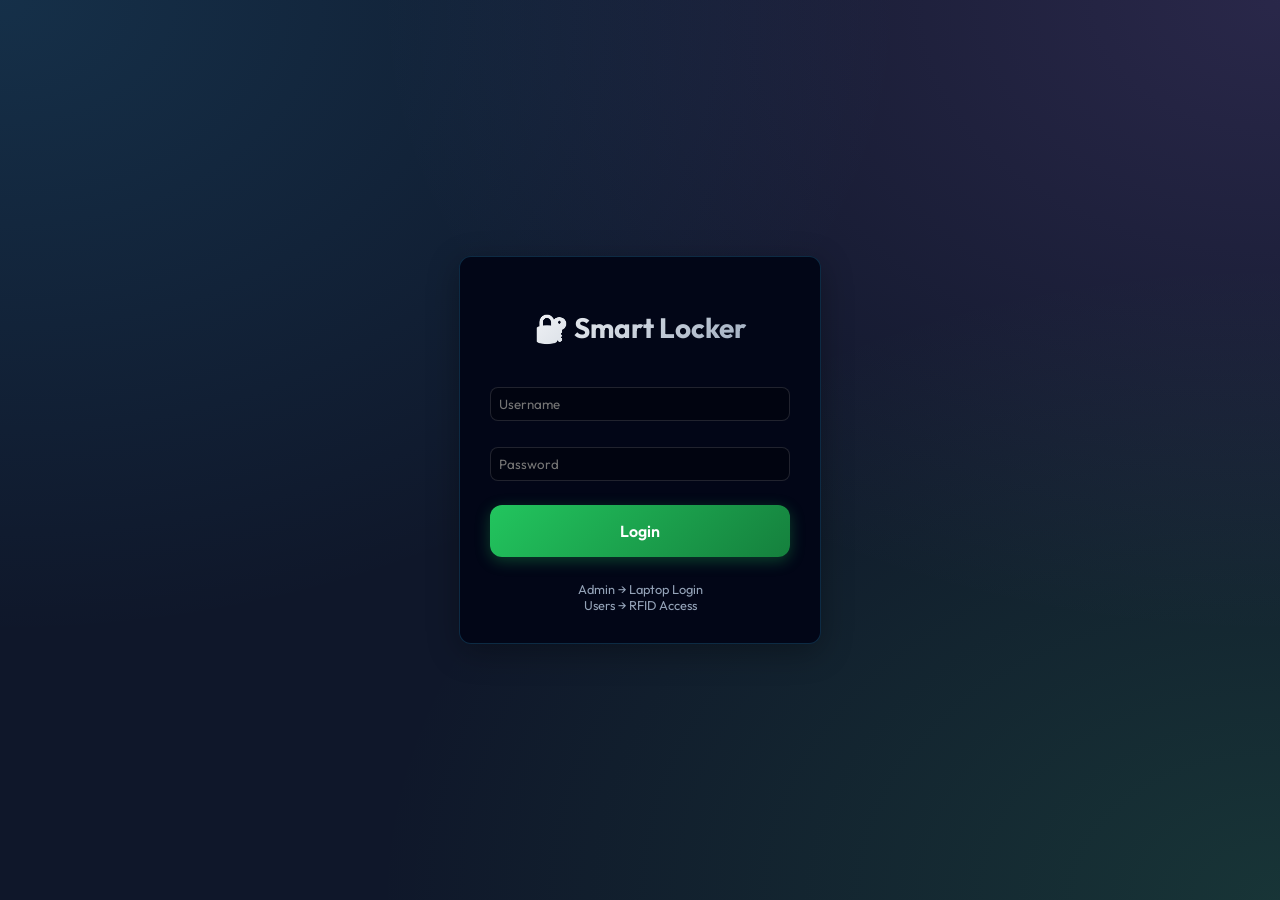
<file: frontend/index.html>
<!DOCTYPE html>
<html lang="en">

<head>
    <meta charset="UTF-8">
    <title>Smart Locker Login</title>
    <meta name="viewport" content="width=device-width, initial-scale=1.0">
    <link rel="stylesheet" href="style.css">
</head>

<body>

    <div class="login-centered">
        <div class="glass-panel login-card">
            <h2 class="login-title">🔐 Smart Locker</h2>

            <input type="text" id="username" placeholder="Username"
                style="margin-bottom: 1rem; width: 100%; box-sizing: border-box;">
            <input type="password" id="password" placeholder="Password"
                style="margin-bottom: 1.5rem; width: 100%; box-sizing: border-box;">

            <button class="btn btn-unlock" style="width: 100%;" onclick="login()">Login</button>

            <div style="margin-top: 1.5rem; text-align: center; font-size: 0.8rem; color: var(--text-secondary);">
                Admin → Laptop Login<br>
                Users → RFID Access
            </div>
        </div>
    </div>

    <script src="auth.js"></script>

</body>

</html>
</file>
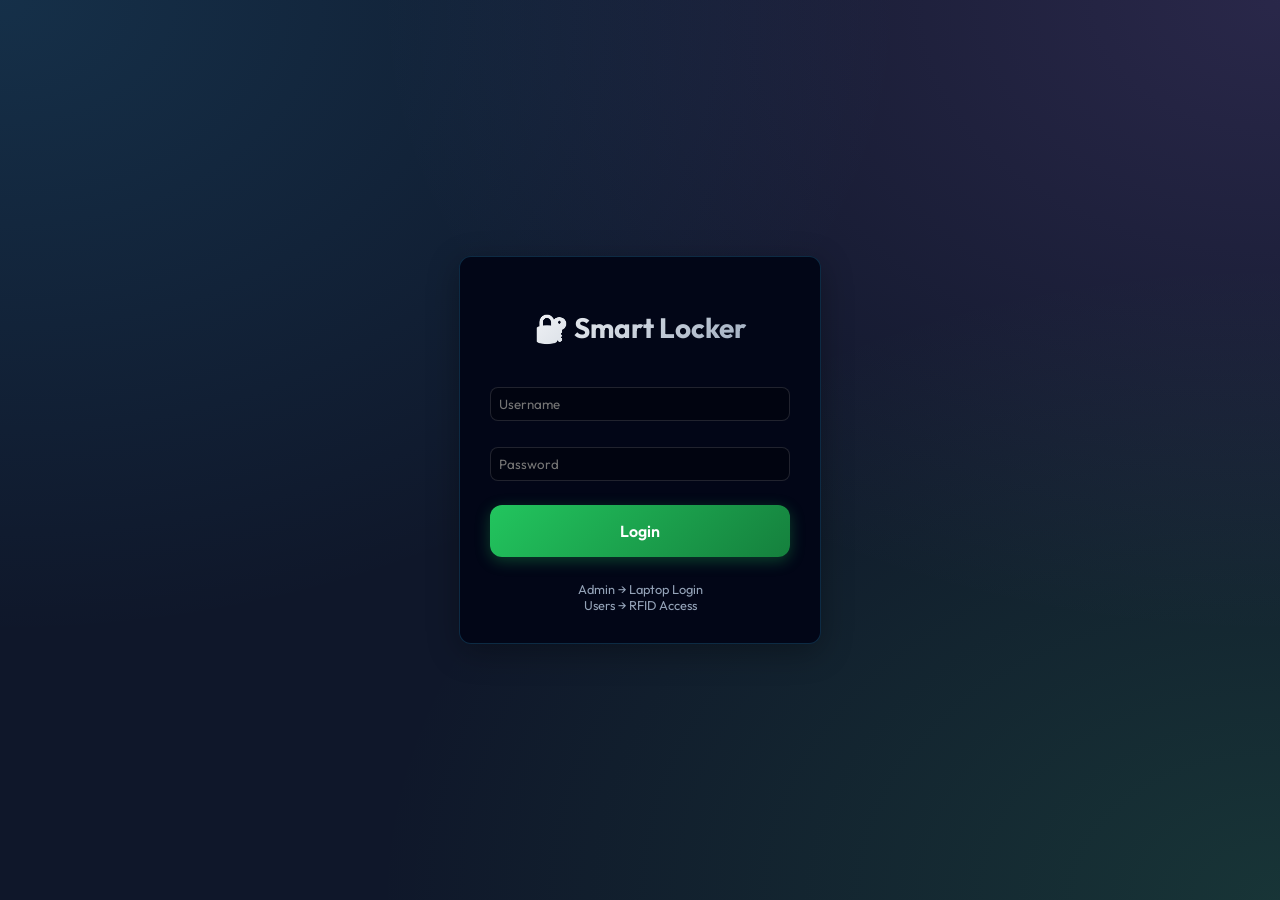
<file: frontend/dashboard.html>
<!DOCTYPE html>
<html lang="en">

<head>
    <meta charset="UTF-8">
    <title>Smart Locker Dashboard</title>
    <meta name="viewport" content="width=device-width, initial-scale=1.0">
    <link rel="stylesheet" href="style.css">
</head>

<body>

    <header>
        <div class="brand">THRESH<span style="color:white">OLD</span></div>
        <div class="user-info">
            <span class="role-badge" id="role-badge"></span>
            <span style="font-weight:600" id="user"></span>
            <button class="logout-btn" onclick="logout()">Logout</button>
        </div>
    </header>

    <div class="container" id="main-container">
        <!-- LOCKER SELECTOR -->
        <div style="grid-column: 1 / -1; display: flex; justify-content: flex-end; margin-bottom: 1rem;">
            <select id="locker-select" class="glass-panel"
                style="padding: 0.5rem; border-radius: 8px; color: white; background: rgba(0,0,0,0.3); border: 1px solid var(--glass-border);">
                <option value="LOCKER_1">Locker 1</option>
                <option value="LOCKER_2">Locker 2</option>
                <option value="LOCKER_3">Locker 3</option>
            </select>
        </div>

        <!-- SIDEBAR / STATUS (Desktop Left) -->
        <aside class="glass-panel card status-display">
            <div id="lock-icon" class="lock-icon">🔒</div>
            <div id="system-status" class="status-text status-locked">LOCKED</div>

            <div class="controls">
                <button id="lock-btn" class="btn btn-lock" onclick="sendCommand('lock')">
                    <span>🔒</span> LOCK
                </button>
                <button id="unlock-btn" class="btn btn-unlock" onclick="sendCommand('unlock')">
                    <span>🔓</span> OPEN
                </button>
                <button id="reset-btn" class="btn btn-reset" onclick="sendCommand('reset')">
                    <span>♻️</span> RESET SYSTEM
                </button>
            </div>

            <!-- PIN UNLOCK SECTION -->
            <div id="pin-unlock-section"
                style="margin-top:1rem; padding:1rem; background:rgba(0,0,0,0.2); border-radius:8px;">
                <div style="font-size:0.9rem; margin-bottom:0.5rem; opacity:0.8;">🔑 Unlock with PIN</div>
                <div style="display:flex; gap:0.5rem; align-items:center; flex-wrap:wrap;">
                    <input type="password" id="unlock-pin" placeholder="Enter 4-digit PIN" maxlength="4"
                        style="flex:1; min-width:120px; padding:0.5rem; border-radius:6px; border:1px solid rgba(255,255,255,0.2); background:rgba(0,0,0,0.3); color:white;">
                    <button class="btn" onclick="unlockWithPIN()"
                        style="background:linear-gradient(135deg, #10b981, #059669); padding:0.5rem 1rem;">
                        Unlock
                    </button>
                    <button class="btn" onclick="showResetPIN()"
                        style="background:linear-gradient(135deg, #8b5cf6, #7c3aed); padding:0.5rem 0.75rem;"
                        title="Reset PIN">
                        🔄
                    </button>
                </div>
                <div id="pin-unlock-message" style="margin-top:0.5rem; font-size:0.85rem;"></div>
                <!-- Reset PIN Form (hidden by default) -->
                <div id="reset-pin-form"
                    style="display:none; margin-top:0.75rem; padding-top:0.75rem; border-top:1px solid rgba(255,255,255,0.1);">
                    <div style="font-size:0.85rem; margin-bottom:0.5rem; opacity:0.8;">Enter new PIN:</div>
                    <div style="display:flex; gap:0.5rem; align-items:center;">
                        <input type="password" id="new-reset-pin" placeholder="New 4-digit PIN" maxlength="4"
                            style="flex:1; padding:0.5rem; border-radius:6px; border:1px solid rgba(255,255,255,0.2); background:rgba(0,0,0,0.3); color:white;">
                        <button class="btn" onclick="resetPIN()"
                            style="background:linear-gradient(135deg, #f59e0b, #d97706); padding:0.5rem 1rem;">
                            Set PIN
                        </button>
                    </div>
                    <div id="reset-pin-message" style="margin-top:0.5rem; font-size:0.85rem;"></div>
                </div>
            </div>

            <div class="indicators">
                <div class="indicator">
                    <div id="led-green" class="led"></div>
                    <span class="label">Ready</span>
                </div>
                <div class="indicator">
                    <div id="led-red" class="led"></div>
                    <span class="label">Lock</span>
                </div>
                <div class="indicator">
                    <div id="buzzer-icon" class="led"></div>
                    <span class="label">Alert</span>
                </div>
            </div>

            <div id="hardware-status" style="margin-top:1rem; font-size:0.8rem; opacity:0.6;">Hardware: Checking...
            </div>
        </aside>

        <!-- MAIN CONTENT (Desktop Right) -->
        <main class="main-col">

            <!-- SIMULATION PANEL (Only shows if HW disconnected) -->
            <div id="sim-panel" class="glass-panel card sim-panel" style="display:none;">
                <h3>🔮 Simulation Mode <span class="role-badge role-user"
                        style="margin-left:auto; font-size:0.6rem;">Active</span></h3>
                <div class="sim-grid">
                    <div class="sim-btn" onclick="simulateScan('VALID')">
                        💳 Scan Valid Card
                        <small>Unlocks Locker</small>
                    </div>
                    <div class="sim-btn" onclick="simulateScan('INVALID')">
                        ⛔ Scan Invalid Card
                        <small>Triggers Alert</small>
                    </div>
                </div>
            </div>

            <!-- PIN MANAGEMENT (Admin) -->
            <div class="glass-panel card admin-only" id="pin-section" style="display:none;">
                <h3>🔑 Security Settings</h3>
                <div style="display:flex; gap:1rem; flex-wrap:wrap;">
                    <input type="password" id="new-pin" placeholder="New 4-Digit PIN" maxlength="4" style="flex:1;">
                    <button class="btn" style="background:var(--neon-purple); flex:0 0 auto;"
                        onclick="changePIN()">Update PIN</button>
                </div>
                <div id="pin-message" style="margin-top:0.5rem; font-size:0.9rem;"></div>
            </div>

            <!-- LOGS -->
            <div class="glass-panel card">
                <h3>📜 Activity Logs</h3>
                <ul id="log-list" class="log-list">
                    <li class="log-item" style="justify-content:center; opacity:0.5;">Loading logs...</li>
                </ul>
            </div>

        </main>
    </div>

    <!-- HIDDEN UTILS -->
    <span id="role" style="display:none;"></span>

    <script src="dashboard.js"></script>

</body>

</html>
</file>
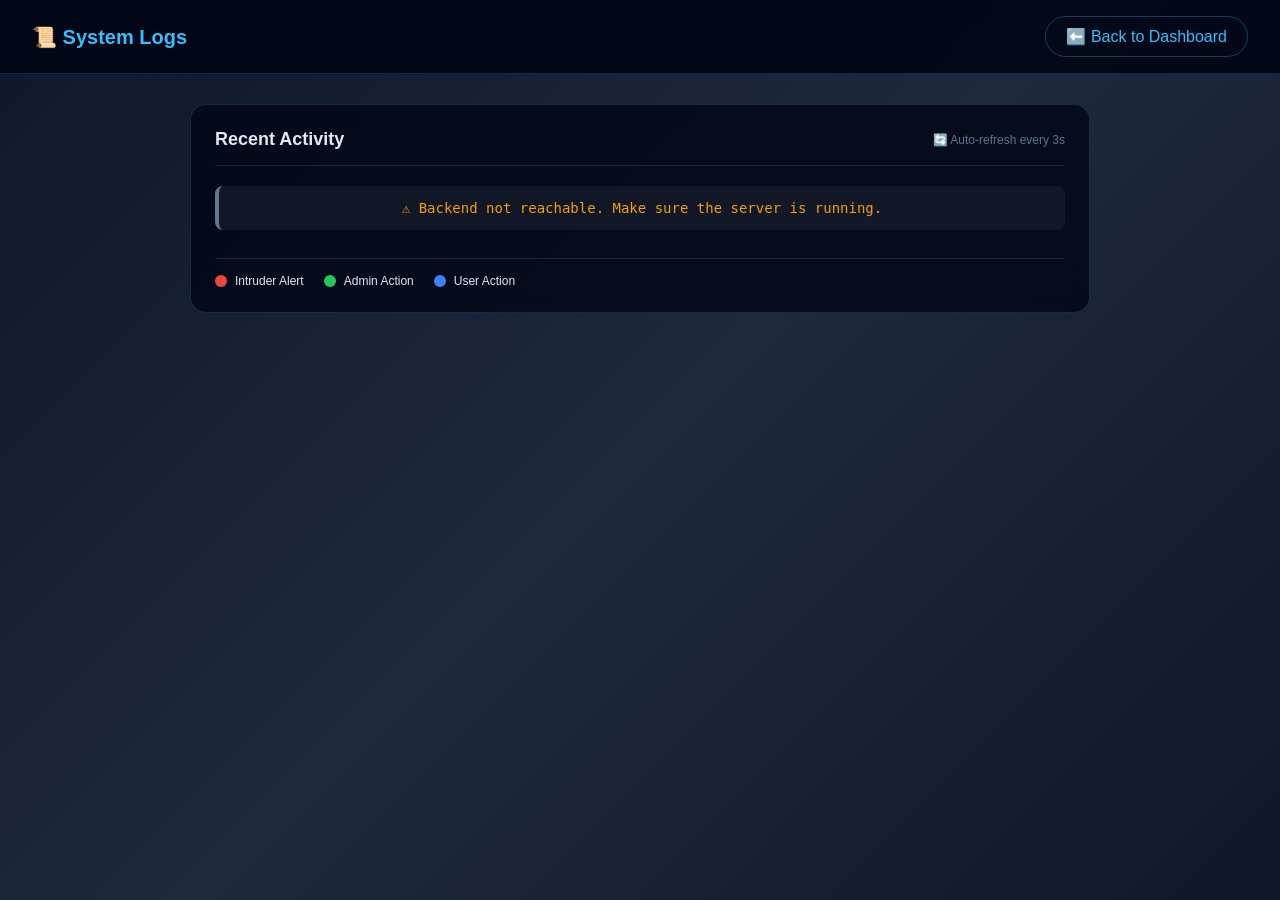
<file: frontend/logs.html>
<!DOCTYPE html>
<html lang="en">

<head>
    <meta charset="UTF-8">
    <title>System Logs - Smart Locker</title>
    <meta name="viewport" content="width=device-width, initial-scale=1.0">
    <style>
        body {
            margin: 0;
            font-family: 'Segoe UI', Arial, sans-serif;
            background: linear-gradient(135deg, #0f172a 0%, #1e293b 50%, #0f172a 100%);
            color: #e2e8f0;
            min-height: 100vh;
        }

        header {
            display: flex;
            justify-content: space-between;
            align-items: center;
            padding: 16px 32px;
            background: rgba(2, 6, 23, 0.9);
            border-bottom: 1px solid rgba(56, 189, 248, 0.2);
            backdrop-filter: blur(10px);
        }

        header h1 {
            margin: 0;
            font-size: 20px;
            color: #38bdf8;
        }

        .back-btn {
            display: inline-flex;
            align-items: center;
            gap: 8px;
            color: #38bdf8;
            text-decoration: none;
            padding: 10px 20px;
            border: 1px solid rgba(56, 189, 248, 0.3);
            border-radius: 25px;
            transition: all 0.3s ease;
        }

        .back-btn:hover {
            background: rgba(56, 189, 248, 0.1);
            border-color: #38bdf8;
        }

        .container {
            max-width: 900px;
            margin: 0 auto;
            padding: 30px 20px;
        }

        .logs-card {
            background: rgba(2, 6, 23, 0.8);
            border: 1px solid rgba(56, 189, 248, 0.2);
            border-radius: 16px;
            padding: 24px;
            backdrop-filter: blur(10px);
        }

        .logs-header {
            display: flex;
            justify-content: space-between;
            align-items: center;
            margin-bottom: 20px;
            padding-bottom: 15px;
            border-bottom: 1px solid rgba(255, 255, 255, 0.1);
        }

        .logs-header h2 {
            margin: 0;
            font-size: 18px;
            color: #e2e8f0;
        }

        .refresh-indicator {
            font-size: 12px;
            color: #64748b;
        }

        #log-list {
            list-style: none;
            padding: 0;
            margin: 0;
            max-height: 500px;
            overflow-y: auto;
        }

        #log-list li {
            padding: 14px 16px;
            margin-bottom: 8px;
            border-radius: 8px;
            background: rgba(255, 255, 255, 0.05);
            font-family: 'Consolas', 'Monaco', monospace;
            font-size: 14px;
            border-left: 4px solid #64748b;
            transition: background 0.2s ease;
        }

        #log-list li:hover {
            background: rgba(255, 255, 255, 0.08);
        }

        /* Color coding for log types */
        .log-intruder {
            border-left-color: #ef4444 !important;
            color: #fca5a5 !important;
            background: rgba(239, 68, 68, 0.1) !important;
        }

        .log-admin {
            border-left-color: #22c55e !important;
            color: #86efac !important;
            background: rgba(34, 197, 94, 0.1) !important;
        }

        .log-user {
            border-left-color: #3b82f6 !important;
            color: #93c5fd !important;
            background: rgba(59, 130, 246, 0.1) !important;
        }

        .timestamp {
            color: #64748b;
            font-size: 12px;
        }

        .message {
            margin-top: 4px;
        }

        .empty-state {
            text-align: center;
            padding: 40px;
            color: #64748b;
        }

        .legend {
            display: flex;
            gap: 20px;
            margin-top: 20px;
            padding-top: 15px;
            border-top: 1px solid rgba(255, 255, 255, 0.1);
            font-size: 12px;
        }

        .legend-item {
            display: flex;
            align-items: center;
            gap: 8px;
        }

        .legend-dot {
            width: 12px;
            height: 12px;
            border-radius: 50%;
        }

        .legend-dot.intruder {
            background: #ef4444;
        }

        .legend-dot.admin {
            background: #22c55e;
        }

        .legend-dot.user {
            background: #3b82f6;
        }
    </style>
</head>

<body>

    <header>
        <h1>📜 System Logs</h1>
        <a href="dashboard.html" class="back-btn">⬅️ Back to Dashboard</a>
    </header>

    <div class="container">
        <div class="logs-card">
            <div class="logs-header">
                <h2>Recent Activity</h2>
                <span class="refresh-indicator">🔄 Auto-refresh every 3s</span>
            </div>

            <ul id="log-list">
                <li class="empty-state">Loading logs...</li>
            </ul>

            <div class="legend">
                <div class="legend-item">
                    <span class="legend-dot intruder"></span>
                    <span>Intruder Alert</span>
                </div>
                <div class="legend-item">
                    <span class="legend-dot admin"></span>
                    <span>Admin Action</span>
                </div>
                <div class="legend-item">
                    <span class="legend-dot user"></span>
                    <span>User Action</span>
                </div>
            </div>
        </div>
    </div>

    <script src="logs.js"></script>
</body>

</html>
</file>
<file: frontend/style.css>
/* =========================================
   PREMIUM GLASSMORPHISM UI - SMART LOCKER
   ========================================= */

@import url('https://fonts.googleapis.com/css2?family=Outfit:wght@300;400;600;700&display=swap');

:root {
    --bg-dark: #0f172a;
    --glass-bg: rgba(17, 25, 40, 0.75);
    --glass-border: rgba(255, 255, 255, 0.125);
    --neon-blue: #38bdf8;
    --neon-purple: #c084fc;
    --neon-green: #4ade80;
    --neon-red: #f87171;
    --text-primary: #f8fafc;
    --text-secondary: #94a3b8;
}

body {
    margin: 0;
    font-family: 'Outfit', sans-serif;
    background-color: var(--bg-dark);
    background-image:
        radial-gradient(at 0% 0%, rgba(56, 189, 248, 0.15) 0px, transparent 50%),
        radial-gradient(at 100% 0%, rgba(192, 132, 252, 0.15) 0px, transparent 50%),
        radial-gradient(at 100% 100%, rgba(74, 222, 128, 0.15) 0px, transparent 50%);
    background-attachment: fixed;
    color: var(--text-primary);
    min-height: 100vh;
    overflow-x: hidden;
}

/* ===== SCROLLBAR ===== */
::-webkit-scrollbar {
    width: 8px;
}

::-webkit-scrollbar-track {
    background: var(--bg-dark);
}

::-webkit-scrollbar-thumb {
    background: #334155;
    border-radius: 4px;
}

::-webkit-scrollbar-thumb:hover {
    background: #475569;
}

/* ===== AUTO-FILL FIX ===== */
input:-webkit-autofill,
input:-webkit-autofill:hover,
input:-webkit-autofill:focus {
    -webkit-text-fill-color: white;
    -webkit-box-shadow: 0 0 0px 1000px #0f172a inset;
    transition: background-color 5000s ease-in-out 0s;
}

/* ===== GLASS CARD UTILITY ===== */
.glass-panel {
    background: var(--glass-bg);
    backdrop-filter: blur(16px);
    -webkit-backdrop-filter: blur(16px);
    border: 1px solid var(--glass-border);
    box-shadow: 0 8px 32px 0 rgba(0, 0, 0, 0.3);
}

/* ===== HEADER ===== */
header {
    display: flex;
    justify-content: space-between;
    align-items: center;
    padding: 1rem 2rem;
    position: sticky;
    top: 0;
    z-index: 100;
    border-bottom: 1px solid var(--glass-border);
    background: rgba(15, 23, 42, 0.8);
    backdrop-filter: blur(10px);
}

.brand {
    font-size: 1.5rem;
    font-weight: 700;
    background: linear-gradient(135deg, var(--neon-blue), var(--neon-purple));
    background-clip: text;
    -webkit-background-clip: text;
    -webkit-text-fill-color: transparent;
    letter-spacing: 1px;
}

.user-info {
    display: flex;
    align-items: center;
    gap: 1rem;
}

.role-badge {
    padding: 4px 12px;
    border-radius: 20px;
    font-size: 0.75rem;
    font-weight: 600;
    text-transform: uppercase;
    letter-spacing: 1px;
}

.role-admin {
    background: rgba(192, 132, 252, 0.2);
    color: var(--neon-purple);
    border: 1px solid rgba(192, 132, 252, 0.3);
}

.role-user {
    background: rgba(56, 189, 248, 0.2);
    color: var(--neon-blue);
    border: 1px solid rgba(56, 189, 248, 0.3);
}

.logout-btn {
    background: transparent;
    border: 1px solid var(--glass-border);
    color: var(--text-secondary);
    padding: 8px 16px;
    border-radius: 8px;
    cursor: pointer;
    transition: all 0.3s ease;
}

.logout-btn:hover {
    color: var(--neon-red);
    border-color: rgba(248, 113, 113, 0.5);
    background: rgba(248, 113, 113, 0.1);
}

/* ===== LAYOUT ===== */
.container {
    max-width: 1200px;
    margin: 2rem auto;
    padding: 0 1.5rem;
    display: grid;
    grid-template-columns: 1fr;
    gap: 2rem;
}

@media (min-width: 1024px) {
    .container {
        grid-template-columns: 350px 1fr;
        align-items: start;
    }

    .main-col {
        display: flex;
        flex-direction: column;
        gap: 2rem;
    }
}

/* ===== CARDS ===== */
.card {
    border-radius: 16px;
    padding: 1.5rem;
    transition: transform 0.3s ease;
}

.card h3 {
    margin: 0 0 1rem 0;
    font-size: 1.1rem;
    color: var(--text-secondary);
    display: flex;
    align-items: center;
    gap: 0.5rem;
}

/* ===== STATUS DISPLAY ===== */
.status-display {
    text-align: center;
    padding: 3rem 1.5rem;
}

.lock-icon {
    font-size: 4rem;
    margin-bottom: 1rem;
    display: inline-block;
    filter: drop-shadow(0 0 20px rgba(0, 0, 0, 0.5));
    transition: transform 0.5s cubic-bezier(0.34, 1.56, 0.64, 1);
}

.status-text {
    font-size: 2rem;
    font-weight: 700;
    letter-spacing: 2px;
    text-transform: uppercase;
}

.status-locked .lock-icon {
    transform: scale(1);
}

.status-unlocked .lock-icon {
    transform: scale(1.1) rotate(-10deg);
}

.status-locked {
    color: var(--neon-red);
    text-shadow: 0 0 30px rgba(248, 113, 113, 0.4);
}

.status-unlocked {
    color: var(--neon-green);
    text-shadow: 0 0 30px rgba(74, 222, 128, 0.4);
}

/* ===== CONTROL BUTTONS ===== */
.controls {
    display: grid;
    grid-template-columns: 1fr 1fr;
    gap: 1rem;
    margin-top: 2rem;
}

.btn {
    padding: 1rem;
    border: none;
    border-radius: 12px;
    font-weight: 600;
    font-family: inherit;
    font-size: 1rem;
    cursor: pointer;
    transition: all 0.3s cubic-bezier(0.4, 0, 0.2, 1);
    display: flex;
    align-items: center;
    justify-content: center;
    gap: 0.5rem;
    color: white;
}

.btn:active {
    transform: scale(0.96);
}

.btn-lock {
    background: linear-gradient(135deg, #ef4444, #b91c1c);
    box-shadow: 0 4px 15px rgba(239, 68, 68, 0.3);
}

.btn-lock:hover {
    box-shadow: 0 6px 20px rgba(239, 68, 68, 0.5);
}

.btn-unlock {
    background: linear-gradient(135deg, #22c55e, #15803d);
    box-shadow: 0 4px 15px rgba(34, 197, 94, 0.3);
}

.btn-unlock:hover {
    box-shadow: 0 6px 20px rgba(34, 197, 94, 0.5);
}

.btn-reset {
    grid-column: span 2;
    background: rgba(255, 255, 255, 0.05);
    border: 1px solid var(--glass-border);
}

.btn-reset:hover {
    background: rgba(255, 255, 255, 0.1);
}

/* ===== HARDWARE INDICATORS ===== */
.indicators {
    display: flex;
    justify-content: space-around;
    padding: 1rem 0;
    margin-top: 1rem;
    border-top: 1px solid var(--glass-border);
}

.indicator {
    display: flex;
    flex-direction: column;
    align-items: center;
    gap: 0.5rem;
}

.led {
    width: 12px;
    height: 12px;
    border-radius: 50%;
    background: #1e293b;
    box-shadow: inset 0 1px 3px rgba(0, 0, 0, 0.5);
    transition: all 0.3s ease;
}

.led.active-red {
    background: var(--neon-red);
    box-shadow: 0 0 10px var(--neon-red), 0 0 20px var(--neon-red);
}

.led.active-green {
    background: var(--neon-green);
    box-shadow: 0 0 10px var(--neon-green), 0 0 20px var(--neon-green);
}

.label {
    font-size: 0.75rem;
    color: var(--text-secondary);
    text-transform: uppercase;
}

/* ===== SIMULATION PANEL (NEW) ===== */
.sim-panel {
    border: 1px solid rgba(56, 189, 248, 0.3);
    position: relative;
    overflow: hidden;
}

.sim-panel::before {
    content: '';
    position: absolute;
    top: 0;
    left: 0;
    right: 0;
    height: 2px;
    background: linear-gradient(90deg, transparent, var(--neon-blue), transparent);
    animation: scan 2s linear infinite;
}

@keyframes scan {
    0% {
        transform: translateX(-100%);
    }

    100% {
        transform: translateX(100%);
    }
}

.sim-grid {
    display: grid;
    grid-template-columns: repeat(auto-fit, minmax(140px, 1fr));
    gap: 1rem;
}

.sim-btn {
    background: rgba(56, 189, 248, 0.1);
    border: 1px solid rgba(56, 189, 248, 0.2);
    color: var(--neon-blue);
    padding: 1rem;
    border-radius: 8px;
    cursor: pointer;
    transition: all 0.2s;
    text-align: center;
}

.sim-btn:hover {
    background: rgba(56, 189, 248, 0.2);
    border-color: var(--neon-blue);
    transform: translateY(-2px);
}

.sim-btn small {
    display: block;
    font-size: 0.7rem;
    opacity: 0.7;
    margin-top: 4px;
}

/* ===== INPUTS ===== */
input {
    background: rgba(0, 0, 0, 0.3);
    border: 1px solid var(--glass-border);
    color: white;
    padding: 10px 15px;
    border-radius: 8px;
    outline: none;
    font-family: inherit;
    transition: border-color 0.3s;
}

input:focus {
    border-color: var(--neon-purple);
}

/* ===== LOGS & INFO ===== */
.log-list {
    list-style: none;
    padding: 0;
    margin: 0;
    max-height: 300px;
    overflow-y: auto;
}

.log-item {
    font-size: 0.85rem;
    padding: 8px 0;
    border-bottom: 1px solid rgba(255, 255, 255, 0.05);
    display: flex;
    justify-content: space-between;
    color: var(--text-secondary);
}

.log-item:last-child {
    border: none;
}

.log-time {
    font-family: monospace;
    opacity: 0.6;
}

/* ===== LOGIN PAGE ===== */
.login-centered {
    display: flex;
    align-items: center;
    justify-content: center;
    height: 100vh;
}

.login-card {
    width: 340px;
    padding: 2.5rem;
}

.login-title {
    text-align: center;
    font-size: 1.75rem;
    margin-bottom: 2rem;
    background: linear-gradient(135deg, #fff, #94a3b8);
    background-clip: text;
    -webkit-background-clip: text;
    -webkit-text-fill-color: transparent;
}

@keyframes fadeIn {
    from {
        opacity: 0;
    }

    to {
        opacity: 1;
    }
}

/* Subtle animated background */
@keyframes bgShift {
    0% {
        background-position: 0% 50%;
    }

    50% {
        background-position: 100% 50%;
    }

    100% {
        background-position: 0% 50%;
    }
}

nav {
    background: #020617;
    padding: 12px;
    display: flex;
    gap: 20px;
}

nav a {
    color: #38bdf8;
    text-decoration: none;
    transition: color 0.2s;
}

nav a:hover {
    color: #7dd3fc;
}

main {
    display: grid;
    grid-template-columns: repeat(auto-fit, minmax(300px, 1fr));
    gap: 20px;
    padding: 20px;
}

/* ===== Card Styles with Hover ===== */
.card {
    background: rgba(255, 255, 255, 0.08);
    backdrop-filter: blur(10px);
    padding: 20px;
    border-radius: 12px;
    border: 1px solid rgba(255, 255, 255, 0.1);
    transition: transform 0.2s, box-shadow 0.2s;
}

.card:hover {
    transform: translateY(-3px);
    box-shadow: 0 8px 20px rgba(0, 0, 0, 0.3);
}

/* ===== Status Badges ===== */
.badge {
    padding: 8px 16px;
    border-radius: 20px;
    animation: badgePop 0.3s ease;
}

@keyframes badgePop {
    0% {
        transform: scale(0.8);
    }

    50% {
        transform: scale(1.05);
    }

    100% {
        transform: scale(1);
    }
}

.locked {
    background: #991b1b;
    box-shadow: 0 0 10px rgba(153, 27, 27, 0.5);
}

.unlocked {
    background: #15803d;
    box-shadow: 0 0 10px rgba(21, 128, 61, 0.5);
}

/* ===== Pulse Animation for Status ===== */
@keyframes pulse {
    0% {
        box-shadow: 0 0 0 0 rgba(56, 189, 248, 0.4);
    }

    70% {
        box-shadow: 0 0 0 10px rgba(56, 189, 248, 0);
    }

    100% {
        box-shadow: 0 0 0 0 rgba(56, 189, 248, 0);
    }
}

.status-pulse {
    animation: pulse 2s infinite;
}

/* ===== Camera Box ===== */
.camera-box {
    height: 220px;
    background: black;
    display: flex;
    align-items: center;
    justify-content: center;
    border: 2px solid #333;
    border-radius: 8px;
}

/* ===== Button Styles ===== */
button {
    padding: 10px 20px;
    border-radius: 20px;
    border: none;
    cursor: pointer;
    transition: transform 0.15s, box-shadow 0.15s;
}

button:hover {
    transform: scale(1.03);
}

button:active {
    transform: scale(0.98);
}

#lock-btn {
    background: #dc2626;
    color: white;
}

#lock-btn:hover {
    box-shadow: 0 4px 15px rgba(220, 38, 38, 0.4);
}

#unlock-btn {
    background: #22c55e;
    color: white;
}

#unlock-btn:hover {
    box-shadow: 0 4px 15px rgba(34, 197, 94, 0.4);
}

#reset-btn {
    background: #f59e0b;
    color: white;
}

#reset-btn:hover {
    box-shadow: 0 4px 15px rgba(245, 158, 11, 0.4);
}

/* ===== LED Indicators ===== */
.hardware-panel {
    background: rgba(255, 255, 255, 0.05);
    border: 1px solid rgba(255, 255, 255, 0.1);
    border-radius: 12px;
    padding: 16px;
    margin-top: 20px;
}

.hardware-panel h3 {
    margin: 0 0 12px 0;
    font-size: 14px;
    color: #94a3b8;
}

.led-container {
    display: flex;
    gap: 20px;
    align-items: center;
    justify-content: center;
}

.led-indicator {
    display: flex;
    flex-direction: column;
    align-items: center;
    gap: 6px;
}

.led {
    width: 24px;
    height: 24px;
    border-radius: 50%;
    border: 2px solid rgba(255, 255, 255, 0.2);
    transition: all 0.3s;
}

.led.red {
    background: #4a1515;
}

.led.red.on {
    background: #ef4444;
    box-shadow: 0 0 15px #ef4444, 0 0 30px rgba(239, 68, 68, 0.5);
}

.led.red.blink {
    animation: blinkRed 0.5s infinite;
}

.led.green {
    background: #14401d;
}

.led.green.on {
    background: #22c55e;
    box-shadow: 0 0 15px #22c55e, 0 0 30px rgba(34, 197, 94, 0.5);
}

.led.green.blink {
    animation: blinkGreen 0.5s infinite;
}

.led-label {
    font-size: 11px;
    color: #64748b;
    text-transform: uppercase;
}

.buzzer-icon {
    font-size: 24px;
    opacity: 0.3;
    transition: all 0.2s;
}

.buzzer-icon.on {
    opacity: 1;
    animation: buzzPulse 0.2s ease;
}

@keyframes blinkRed {

    0%,
    100% {
        background: #4a1515;
        box-shadow: none;
    }

    50% {
        background: #ef4444;
        box-shadow: 0 0 15px #ef4444;
    }
}

@keyframes blinkGreen {

    0%,
    100% {
        background: #14401d;
        box-shadow: none;
    }

    50% {
        background: #22c55e;
        box-shadow: 0 0 15px #22c55e;
    }
}

@keyframes buzzPulse {

    0%,
    100% {
        transform: scale(1);
    }

    50% {
        transform: scale(1.2);
    }
}

.test-btn {
    margin-top: 12px;
    padding: 8px 16px;
    background: linear-gradient(135deg, #6366f1, #4f46e5);
    color: white;
    border: none;
    border-radius: 20px;
    font-size: 12px;
    cursor: pointer;
    transition: transform 0.15s;
}

.test-btn:hover {
    transform: scale(1.05);
}

/* ===== Login Styles ===== */
.center {
    display: flex;
    justify-content: center;
    align-items: center;
    height: 100vh;
}

.login-card {
    background: #020617;
    padding: 30px;
    border-radius: 12px;
    width: 300px;
    border: 1px solid rgba(56, 189, 248, 0.2);
    animation: slideUp 0.4s ease-out;
}

@keyframes slideUp {
    from {
        opacity: 0;
        transform: translateY(20px);
    }

    to {
        opacity: 1;
        transform: translateY(0);
    }
}

.login-card input,
select {
    width: 100%;
    margin: 10px 0;
    padding: 8px;
    transition: border-color 0.2s;
}

.login-card input:focus {
    outline: none;
    border: 2px solid #38bdf8;
}

/* ===== Loading Spinner ===== */
.spinner {
    width: 20px;
    height: 20px;
    border: 3px solid rgba(255, 255, 255, 0.3);
    border-top-color: #38bdf8;
    border-radius: 50%;
    animation: spin 0.8s linear infinite;
    display: inline-block;
}

@keyframes spin {
    to {
        transform: rotate(360deg);
    }
}

/* ===== Toast Notifications ===== */
.toast {
    position: fixed;
    bottom: 20px;
    right: 20px;
    padding: 12px 20px;
    border-radius: 8px;
    color: white;
    animation: slideIn 0.3s ease;
    z-index: 1000;
}

.toast.success {
    background: #22c55e;
}

.toast.error {
    background: #dc2626;
}

.toast.info {
    background: #3b82f6;
}

@keyframes slideIn {
    from {
        transform: translateX(100px);
        opacity: 0;
    }

    to {
        transform: translateX(0);
        opacity: 1;
    }
}

/* ===== Glow Effect for Status ===== */
.glow-red {
    animation: glowRed 1.5s ease-in-out infinite alternate;
}

@keyframes glowRed {
    from {
        text-shadow: 0 0 5px #ef4444;
    }

    to {
        text-shadow: 0 0 20px #ef4444, 0 0 30px #dc2626;
    }
}

.glow-green {
    animation: glowGreen 1.5s ease-in-out infinite alternate;
}

@keyframes glowGreen {
    from {
        text-shadow: 0 0 5px #22c55e;
    }

    to {
        text-shadow: 0 0 20px #22c55e, 0 0 30px #16a34a;
    }
}
</file>
